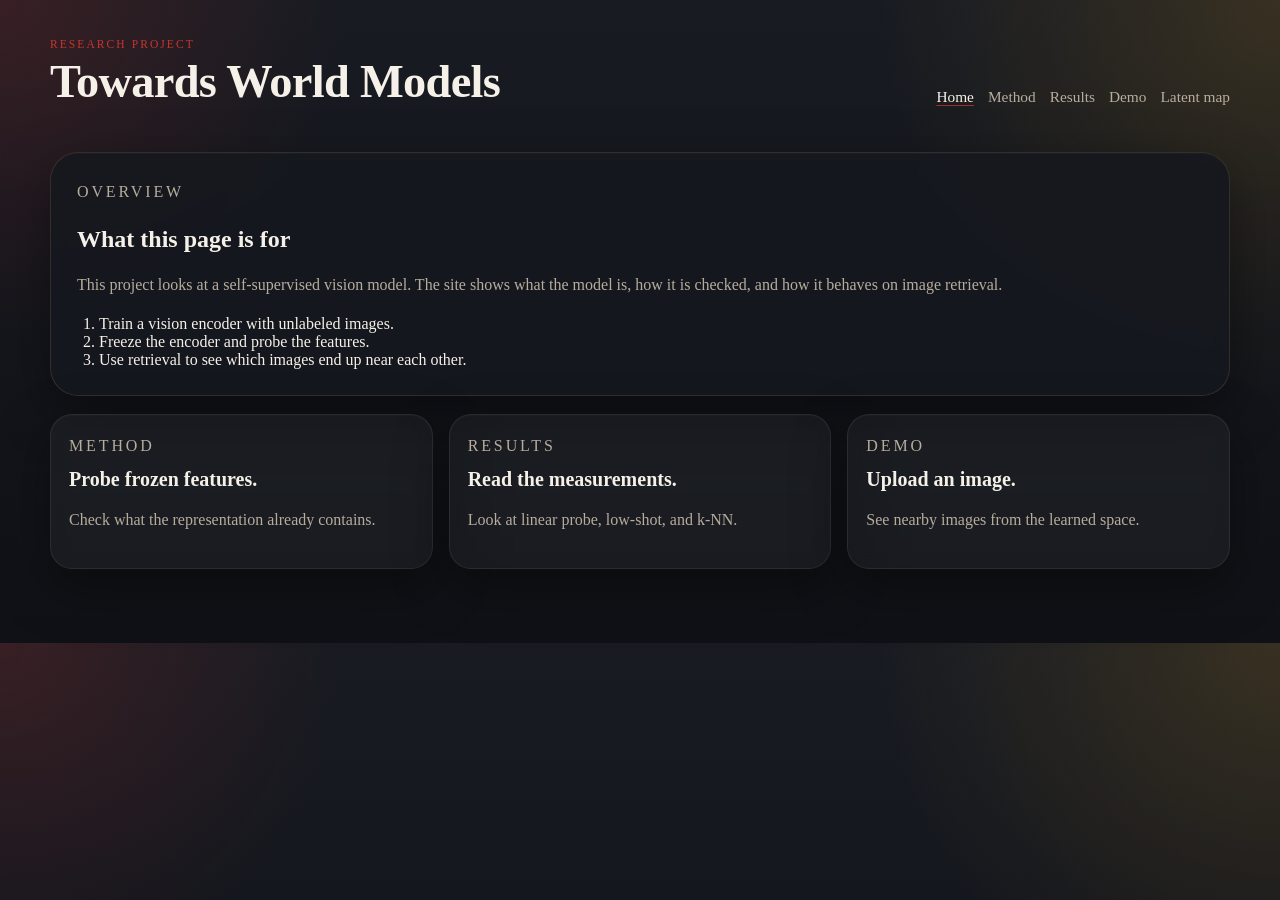
<file: frontend/index.html>
﻿<!doctype html>
<html lang="en">
  <head>
    <meta charset="utf-8" />
    <meta name="viewport" content="width=device-width, initial-scale=1" />
    <meta
      name="description"
      content="Towards World Models: a plain-language project page for self-supervised vision."
    />
    <title>Towards World Models</title>
    <link rel="stylesheet" href="./styles.css" />
  </head>
  <body class="page-home">
    <div class="page-shell">
      <header class="topbar">
        <div>
          <p class="eyebrow">Research project</p>
          <h1>Towards World Models</h1>
        </div>
        <nav aria-label="Primary" class="site-nav">
          <a href="./index.html" aria-current="page">Home</a>
          <a href="./method.html">Method</a>
          <a href="./results.html">Results</a>
          <a href="./demo.html">Demo</a>
          <a href="./latent.html">Latent map</a>
        </nav>
      </header>

      <main>
        <section class="panel section-block">
          <p class="eyebrow">Overview</p>
          <h2>What this page is for</h2>
          <p class="section-lede">
            This project looks at a self-supervised vision model. The site shows
            what the model is, how it is checked, and how it behaves on image
            retrieval.
          </p>
          <ol class="number-list">
            <li>Train a vision encoder with unlabeled images.</li>
            <li>Freeze the encoder and probe the features.</li>
            <li>Use retrieval to see which images end up near each other.</li>
          </ol>
        </section>

        <section class="grid section-cards" aria-label="Project summary">
          <article class="panel info-card">
            <p class="eyebrow">Method</p>
            <h3>Probe frozen features.</h3>
            <p>Check what the representation already contains.</p>
          </article>
          <article class="panel info-card">
            <p class="eyebrow">Results</p>
            <h3>Read the measurements.</h3>
            <p>Look at linear probe, low-shot, and k-NN.</p>
          </article>
          <article class="panel info-card">
            <p class="eyebrow">Demo</p>
            <h3>Upload an image.</h3>
            <p>See nearby images from the learned space.</p>
          </article>
        </section>
      </main>
    </div>
  </body>
</html>
</file>
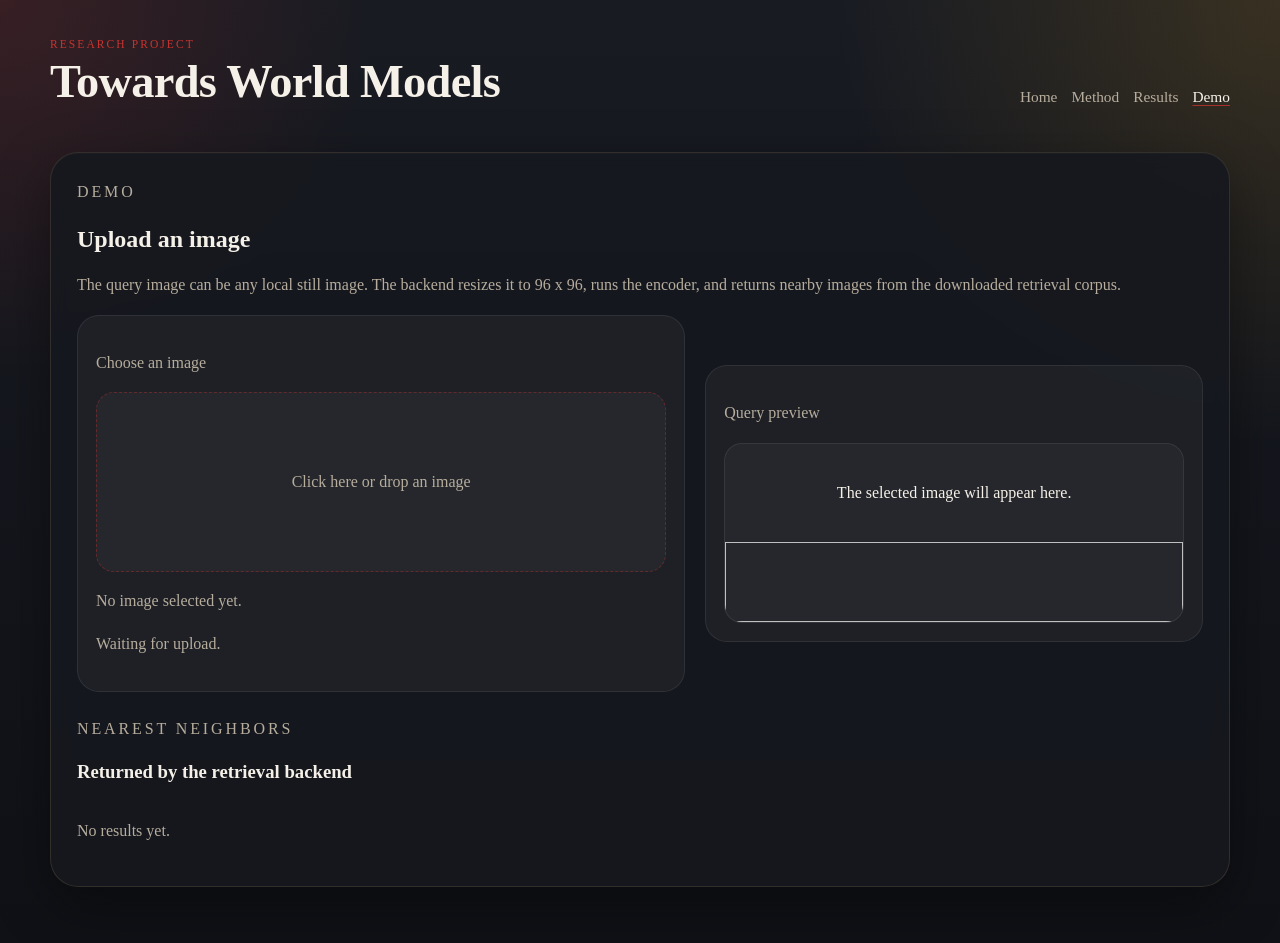
<file: frontend/demo.html>
<!doctype html>
<html lang="en">
  <head>
    <meta charset="utf-8" />
    <meta name="viewport" content="width=device-width, initial-scale=1" />
    <meta name="description" content="Retrieval demo page for Towards World Models." />
    <title>Towards World Models | Demo</title>
    <link rel="stylesheet" href="./styles.css" />
  </head>
  <body class="page-demo">
    <div class="page-shell">
      <header class="topbar">
        <div>
          <p class="eyebrow">Research project</p>
          <h1>Towards World Models</h1>
        </div>
        <nav aria-label="Primary" class="site-nav">
          <a href="./index.html">Home</a>
          <a href="./method.html">Method</a>
          <a href="./results.html">Results</a>
          <a href="./demo.html" aria-current="page">Demo</a>
        </nav>
      </header>

      <main>
        <section class="panel section-block">
          <p class="eyebrow">Demo</p>
          <h2>Upload an image</h2>
          <p class="section-lede">
            The query image can be any local still image. The backend resizes it to
            96 x 96, runs the encoder, and returns nearby images from the downloaded
            retrieval corpus.
          </p>

          <div class="demo-preview">
            <div class="upload-card">
              <p class="upload-title">Choose an image</p>
              <label class="upload-zone" for="image-input" id="dropzone">
                <span id="upload-copy">Click here or drop an image</span>
                <input id="image-input" class="file-input" type="file" accept="image/*" />
              </label>
              <p class="result-note" id="file-status">No image selected yet.</p>
              <p class="result-note" id="request-status">Waiting for upload.</p>
            </div>

            <div class="neighbors-card">
              <p class="upload-title">Query preview</p>
              <div class="query-preview" id="query-preview">
                <span id="preview-copy">The selected image will appear here.</span>
                <img id="preview-image" alt="" hidden />
              </div>
            </div>
          </div>

          <div class="results-panel">
            <div class="section-heading">
              <p class="eyebrow">Nearest neighbors</p>
              <h3>Returned by the retrieval backend</h3>
            </div>
            <div class="loading-state" id="loading-state" hidden>
              <span class="spinner" aria-hidden="true"></span>
              <span>Finding neighbors...</span>
            </div>
            <div class="neighbor-results" id="neighbor-results">
              <p class="result-note">No results yet.</p>
            </div>
          </div>
        </section>
      </main>
    </div>
    <script src="./app.js"></script>
  </body>
</html>
</file>
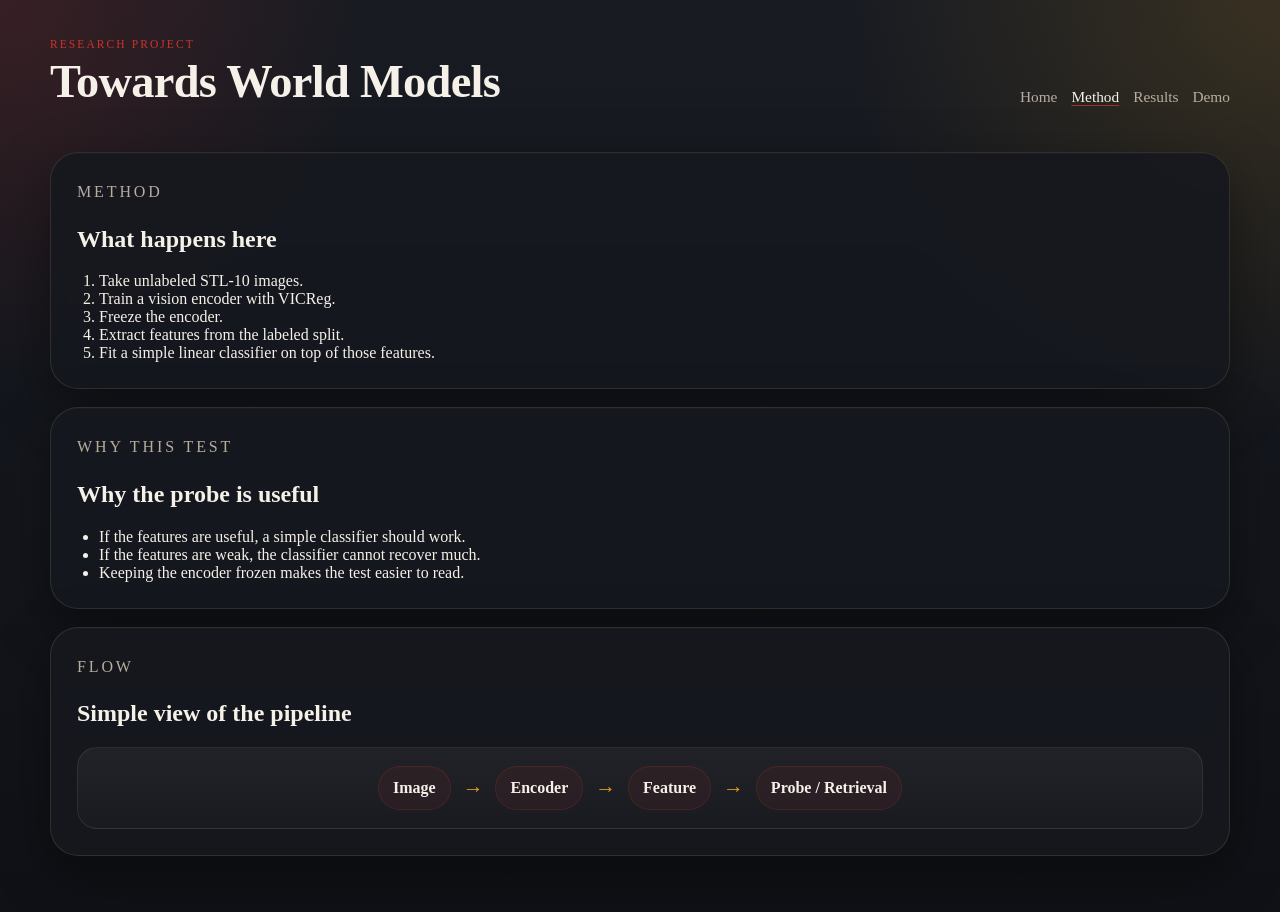
<file: frontend/method.html>
<!doctype html>
<html lang="en">
  <head>
    <meta charset="utf-8" />
    <meta name="viewport" content="width=device-width, initial-scale=1" />
    <meta name="description" content="Method page for Towards World Models." />
    <title>Towards World Models | Method</title>
    <link rel="stylesheet" href="./styles.css" />
  </head>
  <body class="page-method">
    <div class="page-shell">
      <header class="topbar">
        <div>
          <p class="eyebrow">Research project</p>
          <h1>Towards World Models</h1>
        </div>
        <nav aria-label="Primary" class="site-nav">
          <a href="./index.html">Home</a>
          <a href="./method.html" aria-current="page">Method</a>
          <a href="./results.html">Results</a>
          <a href="./demo.html">Demo</a>
        </nav>
      </header>

      <main>
        <section class="panel section-block">
          <p class="eyebrow">Method</p>
          <h2>What happens here</h2>
          <ol class="number-list">
            <li>Take unlabeled STL-10 images.</li>
            <li>Train a vision encoder with VICReg.</li>
            <li>Freeze the encoder.</li>
            <li>Extract features from the labeled split.</li>
            <li>Fit a simple linear classifier on top of those features.</li>
          </ol>
        </section>

        <section class="panel section-block">
          <p class="eyebrow">Why this test</p>
          <h2>Why the probe is useful</h2>
          <ul class="bullet-list">
            <li>If the features are useful, a simple classifier should work.</li>
            <li>If the features are weak, the classifier cannot recover much.</li>
            <li>Keeping the encoder frozen makes the test easier to read.</li>
          </ul>
        </section>

        <section class="panel section-block">
          <p class="eyebrow">Flow</p>
          <h2>Simple view of the pipeline</h2>
          <div class="mini-diagram" aria-label="Pipeline sketch">
            <div class="node">Image</div>
            <div class="arrow">→</div>
            <div class="node">Encoder</div>
            <div class="arrow">→</div>
            <div class="node">Feature</div>
            <div class="arrow">→</div>
            <div class="node">Probe / Retrieval</div>
          </div>
        </section>
      </main>
    </div>
  </body>
</html>
</file>
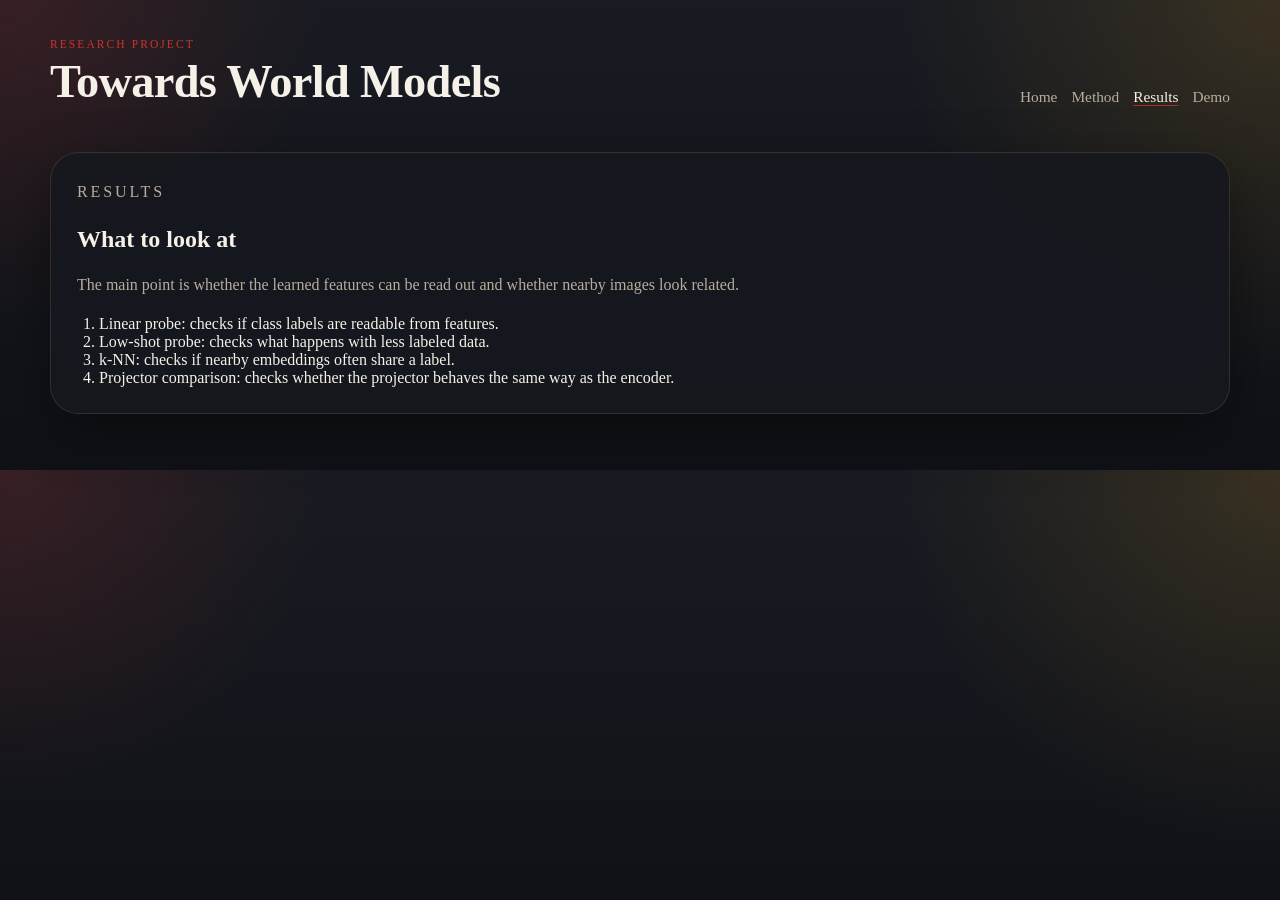
<file: frontend/results.html>
<!doctype html>
<html lang="en">
  <head>
    <meta charset="utf-8" />
    <meta name="viewport" content="width=device-width, initial-scale=1" />
    <meta name="description" content="Results page for Towards World Models." />
    <title>Towards World Models | Results</title>
    <link rel="stylesheet" href="./styles.css" />
  </head>
  <body class="page-results">
    <div class="page-shell">
      <header class="topbar">
        <div>
          <p class="eyebrow">Research project</p>
          <h1>Towards World Models</h1>
        </div>
        <nav aria-label="Primary" class="site-nav">
          <a href="./index.html">Home</a>
          <a href="./method.html">Method</a>
          <a href="./results.html" aria-current="page">Results</a>
          <a href="./demo.html">Demo</a>
        </nav>
      </header>

      <main>
        <section class="panel section-block">
          <p class="eyebrow">Results</p>
          <h2>What to look at</h2>
          <p class="section-lede">
            The main point is whether the learned features can be read out and
            whether nearby images look related.
          </p>
          <ol class="number-list">
            <li>Linear probe: checks if class labels are readable from features.</li>
            <li>Low-shot probe: checks what happens with less labeled data.</li>
            <li>k-NN: checks if nearby embeddings often share a label.</li>
            <li>Projector comparison: checks whether the projector behaves the same way as the encoder.</li>
          </ol>
        </section>
      </main>
    </div>
  </body>
</html>
</file>
<file: frontend/styles.css>
:root {
  color-scheme: light;
  --bg: #0f1116;
  --panel: rgba(22, 24, 31, 0.92);
  --panel-border: rgba(255, 208, 128, 0.12);
  --text: #f6f1e8;
  --muted: #b7ad9d;
  --accent: #c8342f;
  --accent-2: #e0a11f;
  --accent-3: #7d2a23;
  --shadow: 0 18px 55px rgba(0, 0, 0, 0.38);
}

* {
  box-sizing: border-box;
}

html {
  scroll-behavior: smooth;
}

body {
  margin: 0;
  color: var(--text);
  font-family: Georgia, "Times New Roman", serif;
  background:
    radial-gradient(circle at top left, rgba(200, 52, 47, 0.18), transparent 24%),
    radial-gradient(circle at top right, rgba(224, 161, 31, 0.16), transparent 28%),
    linear-gradient(180deg, #181b22 0%, var(--bg) 100%);
}

.page-shell {
  width: min(1180px, calc(100vw - 32px));
  margin: 0 auto;
  padding: 28px 0 56px;
}

.topbar {
  display: flex;
  justify-content: space-between;
  align-items: end;
  gap: 24px;
  padding: 10px 0 28px;
}

.topbar h1,
.hero h2,
.section-heading h2 {
  margin: 0;
  line-height: 1.04;
  letter-spacing: -0.015em;
}

.topbar h1 {
  font-size: clamp(1.7rem, 4vw, 2.9rem);
}

.topbar nav {
  display: flex;
  flex-wrap: wrap;
  gap: 14px;
}

.topbar nav a,
.button {
  text-decoration: none;
  color: var(--text);
}

.topbar nav a {
  color: var(--muted);
  font-size: 0.96rem;
}

.topbar nav a[aria-current="page"] {
  color: var(--text);
  text-decoration: underline;
  text-decoration-color: rgba(200, 52, 47, 0.78);
  text-underline-offset: 0.18em;
}

.eyebrow {
  margin: 0 0 8px;
  text-transform: uppercase;
  letter-spacing: 0.18em;
  font-size: 0.72rem;
  color: var(--accent);
}

.panel {
  background: var(--panel);
  border: 1px solid var(--panel-border);
  border-radius: 28px;
  box-shadow: var(--shadow), inset 0 1px 0 rgba(255, 255, 255, 0.02);
  backdrop-filter: blur(8px);
}

.hero {
  display: grid;
  grid-template-columns: 1fr;
  gap: 18px;
  padding: 28px;
}

.hero h2 {
  font-size: clamp(1.9rem, 4.7vw, 3.2rem);
  max-width: 14ch;
}

.lede,
.method-text p,
.dynamics-copy p,
.info-card p,
.section-block p,
.result-row p {
  color: var(--muted);
  line-height: 1.65;
  font-size: 1rem;
}

.hero-actions {
  display: flex;
  gap: 14px;
  flex-wrap: wrap;
  margin-top: 24px;
}

.hero-note,
.section-lede,
.result-note {
  color: var(--muted);
  line-height: 1.55;
  font-size: 0.95rem;
}

.button {
  display: inline-flex;
  align-items: center;
  justify-content: center;
  border-radius: 999px;
  padding: 12px 18px;
  border: 1px solid var(--panel-border);
  transition: transform 180ms ease, border-color 180ms ease, background 180ms ease;
}

.button:hover {
  transform: translateY(-2px);
  border-color: rgba(200, 52, 47, 0.38);
}

.button.primary {
  background: linear-gradient(135deg, rgba(200, 52, 47, 0.16), rgba(224, 161, 31, 0.18));
  border-color: rgba(200, 52, 47, 0.22);
}

.button.secondary {
  background: rgba(255, 255, 255, 0.04);
}

.grid {
  display: grid;
  grid-template-columns: repeat(3, minmax(0, 1fr));
  gap: 16px;
  margin: 18px 0;
}

.info-card,
.upload-card,
.neighbors-card {
  border-radius: 22px;
  padding: 18px;
  background: rgba(255, 255, 255, 0.04);
  border: 1px solid rgba(255, 255, 255, 0.08);
}

.info-card h3 {
  margin: 0 0 12px;
  font-size: 1.25rem;
  line-height: 1.2;
}

.section-block {
  padding: 26px;
  margin-top: 18px;
}

.section-heading {
  margin-bottom: 18px;
}

.method-layout,
.dynamics-layout,
.demo-preview {
  display: grid;
  grid-template-columns: 1.1fr 0.9fr;
  gap: 20px;
  align-items: center;
}

.bullet-list,
.number-list {
  margin: 16px 0 0;
  padding-left: 22px;
  color: var(--text);
}

.mini-diagram {
  display: grid;
  grid-template-columns: repeat(7, auto);
  align-items: center;
  gap: 12px;
  padding: 18px;
  border-radius: 20px;
  background: linear-gradient(180deg, rgba(255, 255, 255, 0.05), rgba(255, 255, 255, 0.02));
  border: 1px solid rgba(255, 255, 255, 0.08);
  justify-content: center;
}

.node {
  padding: 12px 14px;
  border-radius: 999px;
  border: 1px solid rgba(200, 52, 47, 0.18);
  background: rgba(200, 52, 47, 0.08);
  font-weight: 600;
}

.arrow {
  color: var(--accent-2);
  font-size: 1.3rem;
}

.results-list {
  display: grid;
  gap: 12px;
}

.result-row {
  display: grid;
  grid-template-columns: 1fr auto;
  gap: 16px;
  align-items: start;
  padding: 18px 20px;
  border-radius: 18px;
  background: rgba(255, 255, 255, 0.04);
  border: 1px solid rgba(255, 255, 255, 0.08);
}

.latent-field {
  position: relative;
  min-height: 320px;
  overflow: hidden;
  border-radius: 24px;
  background:
    radial-gradient(circle at center, rgba(200, 52, 47, 0.12), transparent 28%),
    radial-gradient(circle at 70% 25%, rgba(224, 161, 31, 0.16), transparent 22%),
    linear-gradient(180deg, rgba(255, 255, 255, 0.04), rgba(255, 255, 255, 0.02));
  border: 1px solid rgba(255, 255, 255, 0.08);
}

.orbit,
.cluster {
  position: absolute;
  inset: 50% auto auto 50%;
  transform: translate(-50%, -50%);
  border-radius: 50%;
}

.orbit {
  border: 1px solid rgba(200, 52, 47, 0.12);
}

.orbit-1 {
  width: 160px;
  height: 160px;
  animation: spin 12s linear infinite;
}

.orbit-2 {
  width: 230px;
  height: 230px;
  animation: spin 18s linear infinite reverse;
}

.orbit-3 {
  width: 300px;
  height: 300px;
  animation: spin 24s linear infinite;
}

.cluster {
  width: 14px;
  height: 14px;
  background: linear-gradient(135deg, var(--accent), var(--accent-2));
  box-shadow: 0 0 18px rgba(200, 52, 47, 0.28);
}

.cluster-1 {
  top: 24%;
  left: 30%;
  animation: drift-a 6s ease-in-out infinite;
}

.cluster-2 {
  top: 20%;
  left: 69%;
  animation: drift-b 7s ease-in-out infinite;
}

.cluster-3 {
  top: 40%;
  left: 22%;
  animation: drift-c 8s ease-in-out infinite;
}

.cluster-4 {
  top: 43%;
  left: 74%;
  animation: drift-d 7.5s ease-in-out infinite;
}

.cluster-5 {
  top: 63%;
  left: 32%;
  animation: drift-e 8.5s ease-in-out infinite;
}

.cluster-6 {
  top: 66%;
  left: 69%;
  animation: drift-f 9s ease-in-out infinite;
}

.upload-zone {
  margin-top: 14px;
  min-height: 180px;
  display: grid;
  place-items: center;
  text-align: center;
  padding: 18px;
  border-radius: 18px;
  border: 1px dashed rgba(200, 52, 47, 0.38);
  color: var(--muted);
  background: rgba(255, 255, 255, 0.03);
  cursor: pointer;
}

.upload-zone.is-dragging {
  border-color: rgba(224, 161, 31, 0.85);
  background: rgba(200, 52, 47, 0.08);
}

.file-input {
  position: absolute;
  width: 1px;
  height: 1px;
  opacity: 0;
  pointer-events: none;
}

.query-preview {
  margin-top: 14px;
  min-height: 180px;
  display: grid;
  place-items: center;
  border-radius: 18px;
  border: 1px solid rgba(255, 255, 255, 0.08);
  background: rgba(255, 255, 255, 0.03);
  overflow: hidden;
}

.results-panel {
  margin-top: 18px;
  padding-top: 6px;
}

.neighbor-results {
  display: grid;
  gap: 12px;
}

.neighbor-item {
  display: grid;
  grid-template-columns: 88px 1fr auto;
  gap: 16px;
  align-items: start;
  padding: 16px 18px;
  border-radius: 18px;
  background: rgba(255, 255, 255, 0.04);
  border: 1px solid rgba(255, 255, 255, 0.08);
}

.neighbor-thumb {
  width: 88px;
  height: 88px;
  border-radius: 14px;
  overflow: hidden;
  display: grid;
  place-items: center;
  background: rgba(255, 255, 255, 0.04);
  border: 1px solid rgba(255, 255, 255, 0.08);
  color: var(--accent-2);
  font-size: 1.4rem;
  font-weight: 700;
}

.neighbor-thumb img {
  width: 100%;
  height: 100%;
  object-fit: cover;
  display: block;
}

.neighbor-item h4 {
  margin: 6px 0 0;
  font-size: 1.08rem;
}

.neighbor-filename {
  margin: 6px 0 0;
  color: var(--muted);
  font-size: 0.88rem;
}

.neighbor-rank {
  margin: 0;
  color: var(--accent-2);
  text-transform: uppercase;
  letter-spacing: 0.18em;
  font-size: 0.72rem;
}

.neighbor-meta {
  text-align: right;
}

.loading-state {
  display: inline-flex;
  align-items: center;
  gap: 10px;
  margin: 4px 0 14px;
  color: var(--muted);
}

.loading-state[hidden] {
  display: none !important;
}

.spinner {
  width: 18px;
  height: 18px;
  border-radius: 999px;
  border: 2px solid rgba(255, 255, 255, 0.12);
  border-top-color: var(--accent-2);
  animation: spin 800ms linear infinite;
}

.query-preview img {
  width: 100%;
  height: 100%;
  object-fit: contain;
  display: block;
}

.demo-notes {
  margin-top: 12px;
  display: grid;
  gap: 6px;
}

.neighbor-grid {
  display: grid;
  grid-template-columns: repeat(2, minmax(0, 1fr));
  gap: 12px;
}

.neighbor {
  min-height: 82px;
  display: grid;
  place-items: center;
  border-radius: 16px;
  background: linear-gradient(135deg, rgba(200, 52, 47, 0.12), rgba(224, 161, 31, 0.16));
  border: 1px solid rgba(255, 255, 255, 0.08);
  color: var(--text);
  font-weight: 700;
  font-size: 1.15rem;
}

@keyframes spin {
  from {
    transform: translate(-50%, -50%) rotate(0deg);
  }
  to {
    transform: translate(-50%, -50%) rotate(360deg);
  }
}

@keyframes drift-a {
  0%, 100% { transform: translate(-50%, -50%) translate(0, 0); }
  50% { transform: translate(-50%, -50%) translate(12px, -8px); }
}

@keyframes drift-b {
  0%, 100% { transform: translate(-50%, -50%) translate(0, 0); }
  50% { transform: translate(-50%, -50%) translate(-10px, 12px); }
}

@keyframes drift-c {
  0%, 100% { transform: translate(-50%, -50%) translate(0, 0); }
  50% { transform: translate(-50%, -50%) translate(14px, 10px); }
}

@keyframes drift-d {
  0%, 100% { transform: translate(-50%, -50%) translate(0, 0); }
  50% { transform: translate(-50%, -50%) translate(-12px, -10px); }
}

@keyframes drift-e {
  0%, 100% { transform: translate(-50%, -50%) translate(0, 0); }
  50% { transform: translate(-50%, -50%) translate(10px, -12px); }
}

@keyframes drift-f {
  0%, 100% { transform: translate(-50%, -50%) translate(0, 0); }
  50% { transform: translate(-50%, -50%) translate(-8px, 14px); }
}

@media (max-width: 960px) {
  .hero,
  .method-layout,
  .dynamics-layout,
  .demo-preview,
  .grid,
  .result-row {
    grid-template-columns: 1fr;
  }

  .topbar {
    flex-direction: column;
    align-items: start;
  }
}

@media (prefers-reduced-motion: reduce) {
  html {
    scroll-behavior: auto;
  }

  *,
  *::before,
  *::after {
    animation: none !important;
    transition: none !important;
  }
}
</file>
